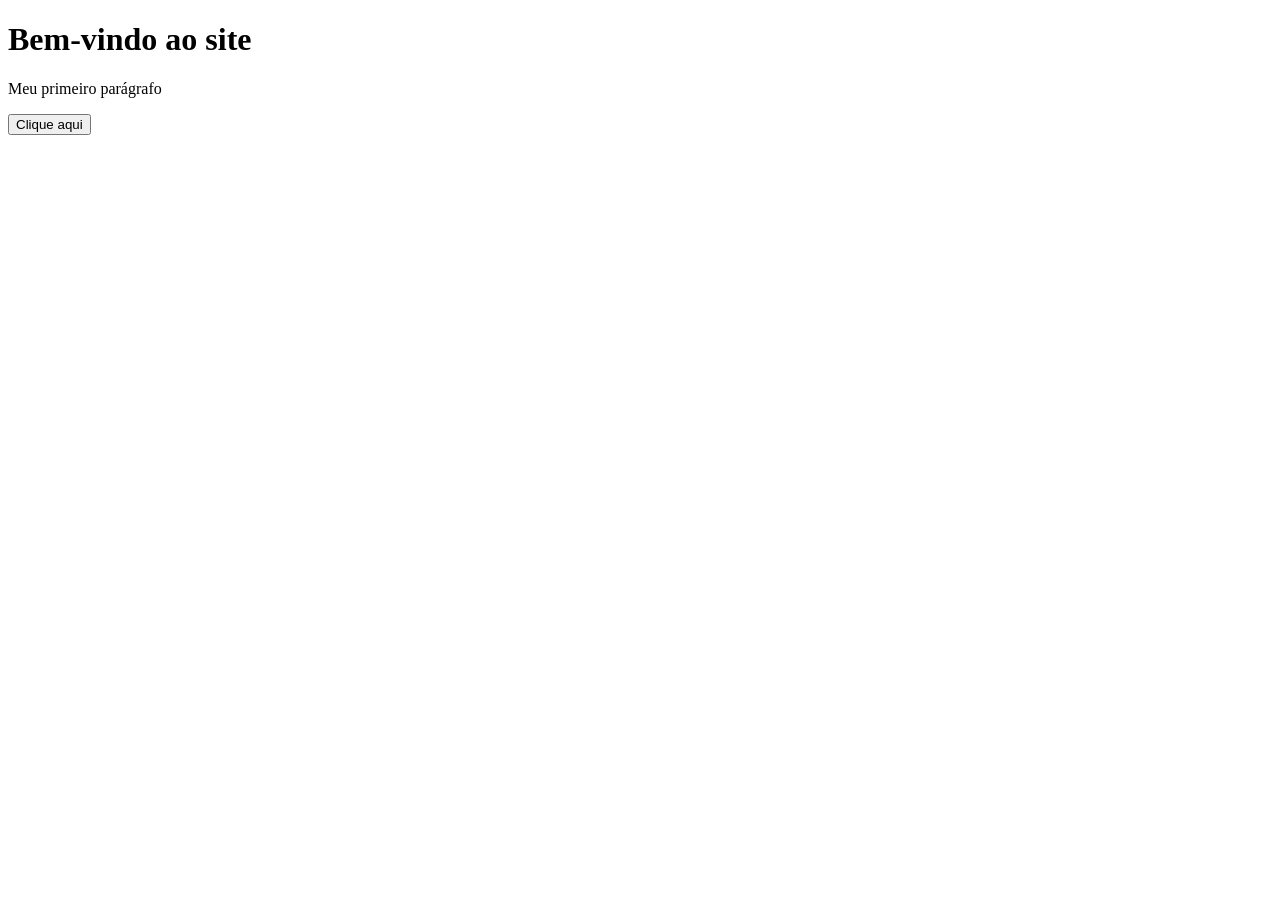
<file: JS/exemplo_1/index.html>
<!DOCTYPE html>
<html lang="en">
<head>
    <meta charset="UTF-8">
    <meta name="viewport" content="width=device-width, initial-scale=1.0">
    <title>Document</title>
    <link rel="stylesheet" href="style.css">
    <script src="script.js" defer></script>
</head>
<body>
    <h1>Bem-vindo ao site</h1>
    <p id="res"> Meu primeiro parágrafo</p>
    <button id="btn">Clique aqui</button>
</body>
</html>
</file>
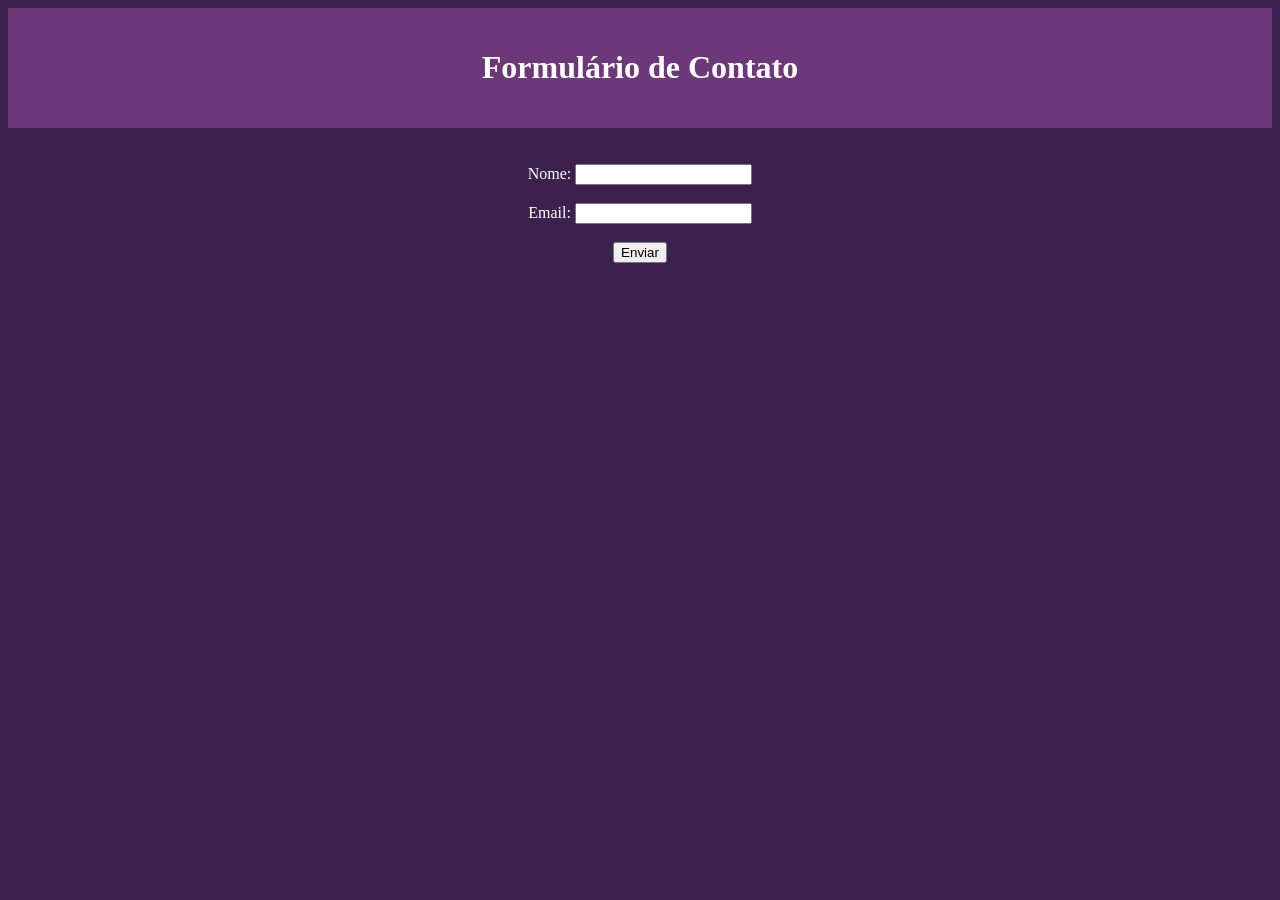
<file: JS/exemplo_2/index.html>
<!DOCTYPE html>
<html lang="en">
<head>
    <meta charset="UTF-8">
    <meta name="viewport" content="width=<device-width>, initial-scale=1.0">
    <title>Formulário de Contato</title>
    <link rel="icon" href="image.png" type="image/x-icon">
    <style>
        body{
            background-color: rgb(60, 32, 77);
            text-align: center;
            color: rgb(255, 255, 255);
        }
        header{
            background-color: rgb(108, 56, 121);
            padding: 20px;
        }</style>
</head>
<body>
    <header>
        <h1>Formulário de Contato</h1>
    </header>
    <br><br>
    <form id="meuForm" action="obrigado.html" method="post">
        <label for="nome">Nome:</label>
        <input type="text" id="nome" name="nome" >
        <br><br>
        <label for="email">Email:</label>
        <input type="email" id="email" name="email" >
        <br><br>
        <input type="submit" value="Enviar">
</body>
</html>
<script src="script.js"></script>
</file>
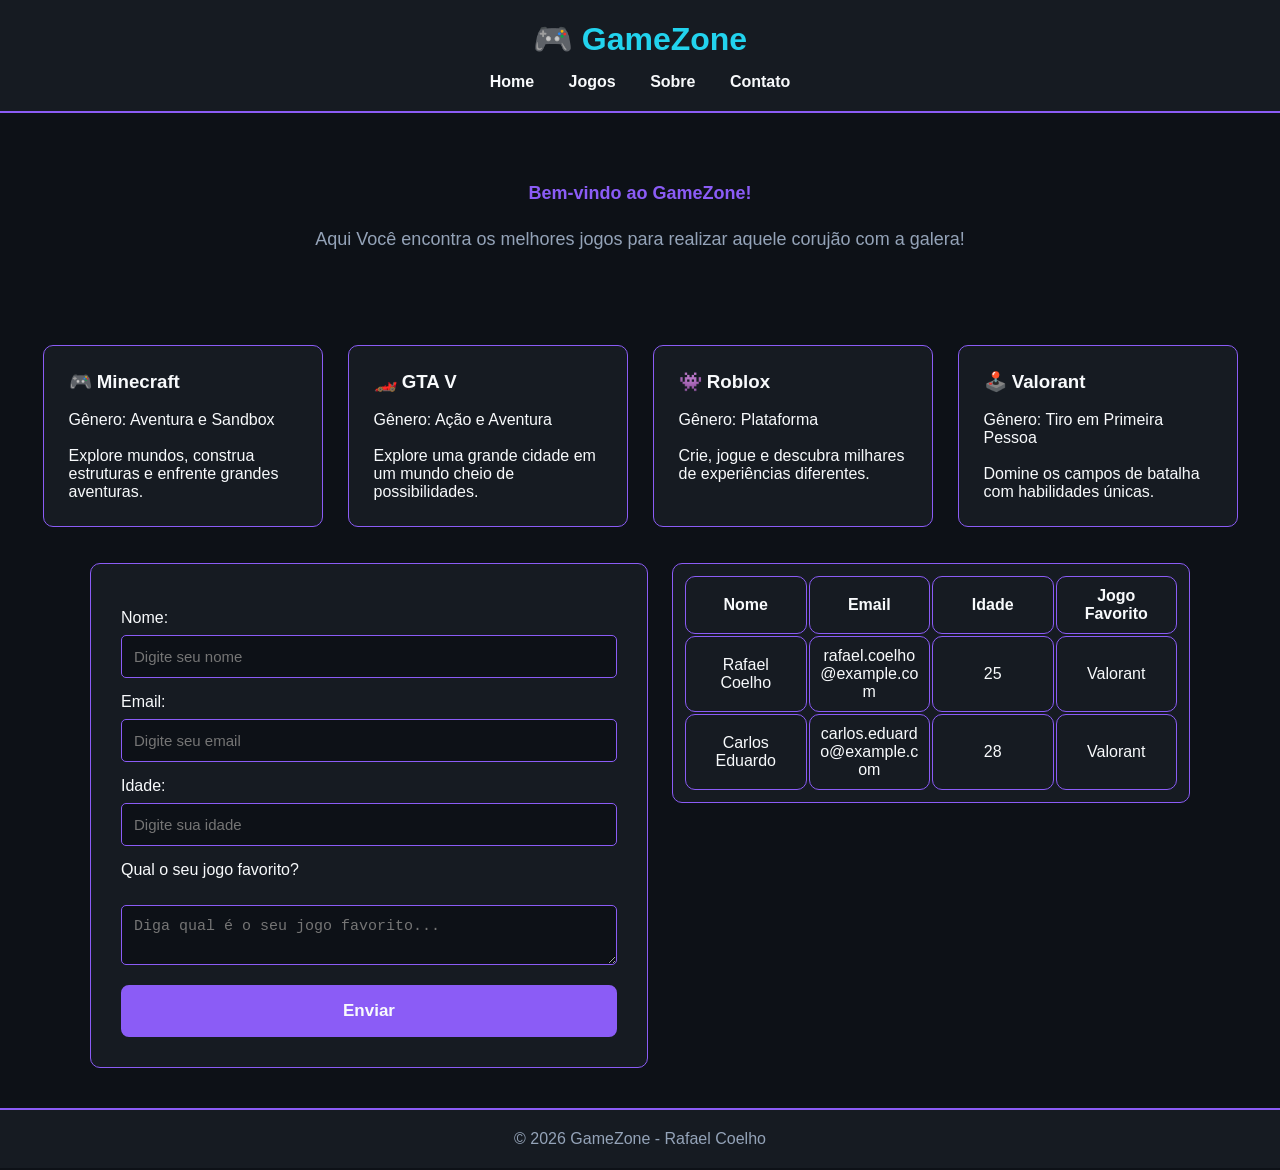
<file: aula0110.html>
<html>
    <head>
        <title>GameZone</title>
        
        <link rel="stylesheet" href="AULA0110.CSS">
    </head>
    <body>
    <header>
            
            <h1> 🎮 GameZone</h1> 

            <nav>
            
                <a href="#">Home</a>
                <a href="#">Jogos</a>
                <a href="#">Sobre</a>
                <a href="#">Contato</a>
            </nav>
            

        
        </header>
        <main>

            
            
            <section class="inicio">
                <h2> Bem-vindo ao GameZone! </h2>
                <p>Aqui Você encontra os melhores jogos para realizar aquele corujão com a galera!</p>
            </section>
            <div class="cards">

                <article class="card">
                    <h3>🎮 Minecraft</h3><br>
                    <p>Gênero: Aventura e Sandbox</p><br>
                    <p>
                        Explore mundos, construa estruturas
                        e enfrente grandes aventuras.
                    </p>
                </article>

                <article class="card">
                    <h3>🏎️ GTA V</h3><br>
                    <p>Gênero: Ação e Aventura</p><br>
                    <p>
                        Explore uma grande cidade em um
                        mundo cheio de possibilidades.
                    </p>
                </article>

                <article class="card">
                    <h3>👾 Roblox</h3><br>
                    <p>Gênero: Plataforma</p><br>
                    <p>
                        Crie, jogue e descubra milhares
                        de experiências diferentes.
                    </p>
                </article>
        
                <article class="card">
                <h3>🕹️ Valorant</h3><br>
                <p>Gênero: Tiro em Primeira Pessoa</p><br>
                <p>
                    Domine os campos de batalha com 
                    habilidades únicas.
                </p>
                </article>

            </div>
            <br><br>

            <div class="form-tabela">
                <form action="">
                    <label for="nome">Nome:</label>
                    <input type="text" id="nome" name="nome" required placeholder="Digite seu nome">
                    <label for="email">Email:</label>
                    <input type="email" id="email" name="email" required placeholder="Digite seu email">
                    <label for="mensagem">Idade: </label>
                    <input type="number" name="mensagem" required placeholder="Digite sua idade">
                    <label>Qual o seu jogo favorito? </label><br>
                    <textarea name="comentario" placeholder="Diga qual é o seu jogo favorito..." required></textarea>
                    <button type="submit">Enviar</button>
                </form>

                <table>
                    <tr>
                        <th>Nome</th>
                        <th>Email</th>
                        <th>Idade</th>
                        <th>Jogo Favorito</th>
                    </tr>
                    <tr>
                        <td>Rafael Coelho</td>
                        <td>rafael.coelho@example.com</td>
                        <td>25</td>
                        <td>Valorant</td>
                    </tr>
                     <tr>
                        <td>Carlos Eduardo</td>
                        <td>carlos.eduardo@example.com</td>
                        <td>28</td>
                        <td>Valorant</td>
                    </tr>
                </table>
            </div>


            
        
        </main>
         <footer>
        <p>© 2026 GameZone - Rafael Coelho</p>
         </footer>

    

    </body>
</html>
</file>
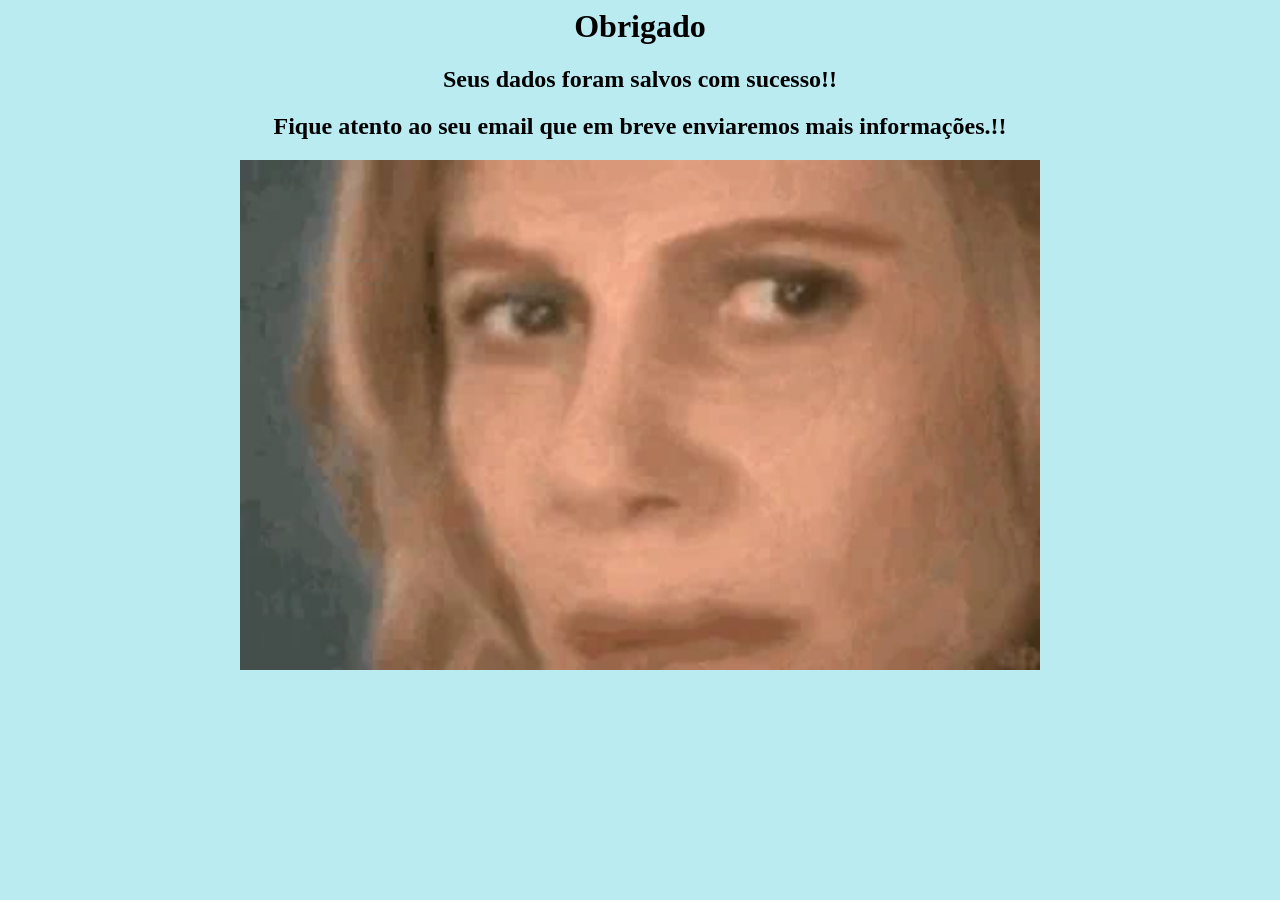
<file: JS/exemplo_2/obrigado.html>
<html>
    <head>
        <title>Obrigado</title>
        <style>
            body{
                background-color: rgb(185, 235, 241);
                text-align: center;
            }
        </style>

    </head>
    <body>

        <h1> Obrigado</h1>
        <h2>Seus dados foram salvos com sucesso!!</h2>
        <h2>Fique atento ao seu email que em breve enviaremos mais informações.!!</h2>
        
        <img src="200.webp" alt="nazare" width="800">


    </body>


</html>
</file>
<file: JS/exemplo_1/style.css>
.destaque {

    background-color: chocolate;
    font-size: 33px;
}
</file>
<file: AULA0110.CSS>
*{
    margin: 0;
    padding: 0;
    box-sizing: border-box;
}
body{
    background-color: #0d1117;
    color: #F8FAFC;
    font-family: Arial, sans-serif;

}
HEADER{
    background-color: #161B22;
    padding: 20px;
    text-align: center;
    border-bottom: 2px solid #8B5CF6;
}
header h1{
    color: #22D3EE;
    margin-bottom: 15px;
}
header nav a{
    color: #F8FAFC;
    text-decoration: none;
    margin: 0 15px;
    font-weight: bold;
}
nav a:hover{
    color:  #22D3EE;
}
.inicio{
    text-align: center;
    padding: 70px 20px;
}
.inicio h2{
    color:  #8B5CF6;
    margin-bottom: 25px;
    font-size: 18px;
}
.inicio p{
    color: #94A3B8;
    font-size: 18px;
    margin-bottom: 25px;
}
.cards{
    display: flex;
    justify-content: center;
    flex-wrap: wrap;
    gap: 25px;
}
.card {
    background-color: #161B22;
    width: 280px;
    padding: 25px;
    border-radius: 10px;
    border: 1px solid #8B5CF6;
    text-align: left;
}
.h2{
    color: #94A3B8;
}
.img-logo{
width: 25%;
float: left;
}
footer {
    background-color: #161B22;
    text-align: center;
    padding: 20px;
    margin-top: 40px;
    border-top: 2px solid #8B5CF6;
}

footer p {
    color: #94A3B8;
}
form {
    background-color: #161B22;
    max-width: 500px;
    margin: 0 auto;
    padding: 30px;
    border-radius: 10px;
    border: 1px solid #8B5CF6;
    text-align: left;
}

form label {
    display: block;
    color: #F8FAFC;
    margin-bottom: 8px;
    margin-top: 15px;
}

form input,
form textarea {
    width: 100%;
    padding: 12px;
    border: 1px solid #8B5CF6;
    border-radius: 5px;
    background-color: #0D1117;
    color: #F8FAFC;
    font-size: 15px;
}

form input:focus,
form textarea:focus {
    outline: none;
    border-color: #22D3EE;
}
form button {
    width: 100%;
    margin-top: 20px;
    padding: 14px;

    background-color: #8B5CF6;
    color: #F8FAFC;

    border: 2px solid #8B5CF6;
    border-radius: 8px;

    font-size: 17px;
    font-weight: bold;

    cursor: pointer;

    transition: 0.3s;
}

form button:hover {
    background-color: #22D3EE;
    border-color: #22D3EE;
    color: #0D1117;

    transform: scale(1.03);

    box-shadow: 0 0 15px #22D3EE;
}

form button:active {
    transform: scale(0.98);
}

table, td, th {

    background-color: #161B22;
    max-width: 5000px;
    margin: 20px auto;
    padding: 10px;
    border-radius: 10px;
    border: 1px solid #8B5CF6;
    text-align: center;
}

.form-tabela{
    display: flex;
    gap: 24px;
    align-items: flex-start;
    justify-content: center;
    width: calc(100% - 40px);
    max-width: 1100px;
    margin: 0 auto;
}
.form-tabela > form,
.form-tabela table {
    flex: 1;
    width: 50%;
    min-width: 0;
    max-width: none;
    margin: 0;
    table-layout: fixed;
    overflow-wrap: anywhere;
}
</file>
